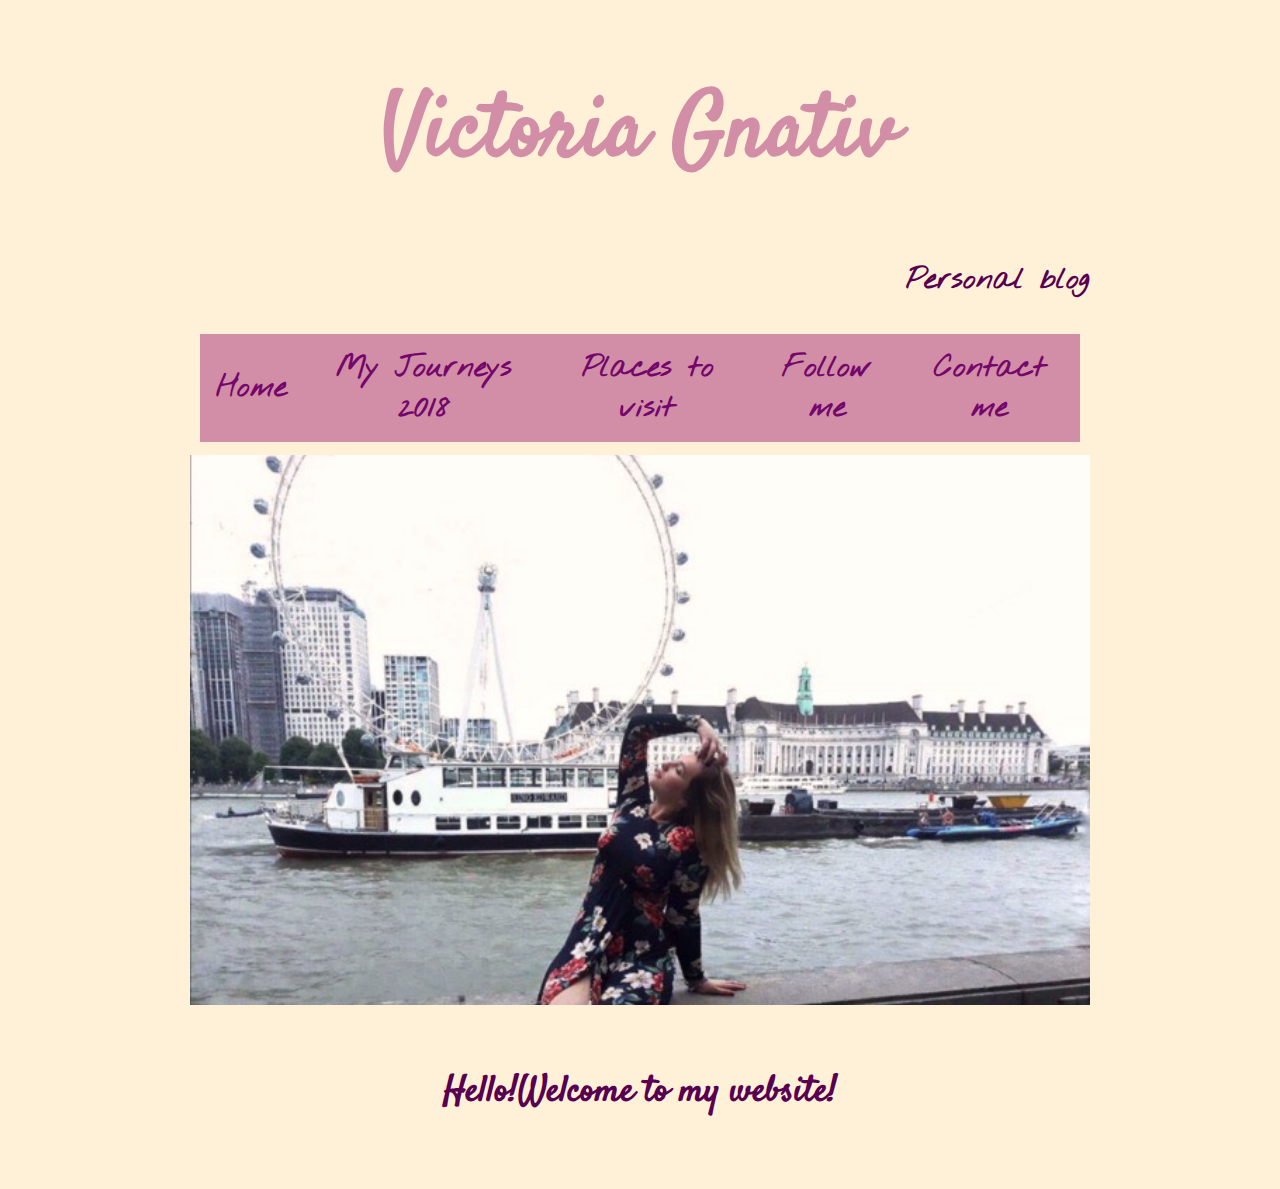
<file: index.html>
<!DOCTYPE html>
<html> 
    <head>
        <meta charset="UTF-8">
        <title>Victoria Gnativ</title>
        <link rel="stylesheet" href="css/index.css">
        <script src="js/index.js"></script>
<link rel="apple-touch-icon" sizes="180x180" href="apple-touch-icon.png">
<link rel="icon" type="image/png" sizes="32x32" href="favicon-32x32.png">
<link rel="icon" type="image/png" sizes="16x16" href="favicon-16x16.png">
<link rel="manifest" href="site.webmanifest">
<link rel="mask-icon" href="safari-pinned-tab.svg" color="#5bbad5">
<meta name="msapplication-TileColor" content="#da532c">
<meta name="theme-color" content="#ffffff">
    </head>
    <h1>Victoria Gnativ</h1>
    <h2> Personal blog</h2>
    <header id="home">
        <nav>
          <header id="home">
            <ul>
                <table>
                <li><a href="home.html">Home</a></li>
                <li><a href="myjourneys2018.html">My Journeys 2018</a></li>
                <li><a href="placestovisit.html">Places to visit</a></li>
                <li><a href="followme.html">Follow me</a></li>
                <li><a href="contactme.html">Contact me</a></li>
                 </table>
            </ul>
        </nav>
      <div class="clock"></div>
        
    <div class ="banner"></div>
    </header>
        <main>
    <h5>Hello!Welcome to my website!</h5>
</file>
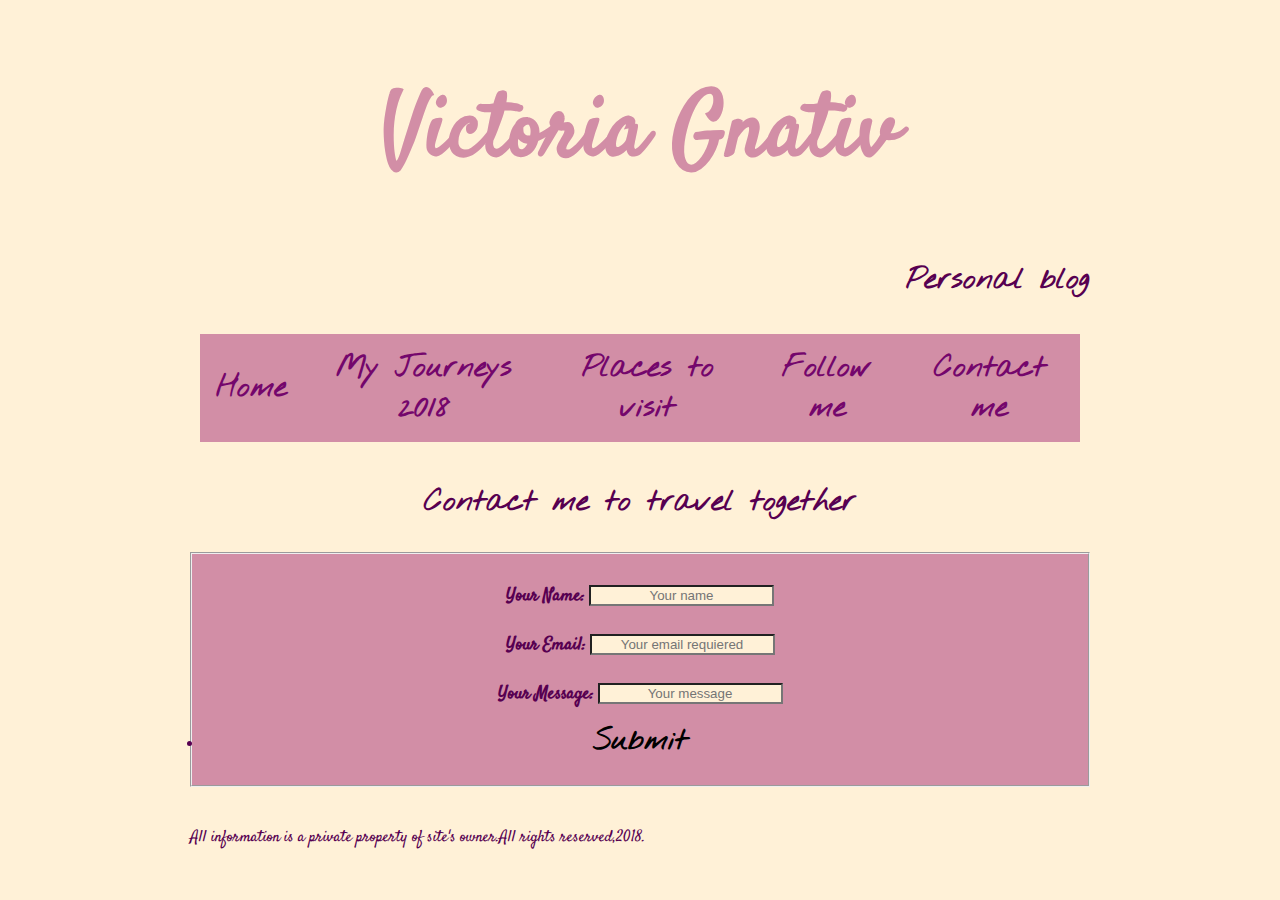
<file: contactme.html>
<!DOCTYPE html>
<html> 
    <head>
        <meta charset="UTF-8">
        <title>Victoria Gnativ</title>
        <link rel="stylesheet" href="css/index.css">
        <script src="js/index.js"></script>
<link rel="apple-touch-icon" sizes="180x180" href="apple-touch-icon.png">
<link rel="icon" type="image/png" sizes="32x32" href="favicon-32x32.png">
<link rel="icon" type="image/png" sizes="16x16" href="favicon-16x16.png">
<link rel="manifest" href="site.webmanifest">
<link rel="mask-icon" href="safari-pinned-tab.svg" color="#5bbad5">
<meta name="msapplication-TileColor" content="#da532c">
<meta name="theme-color" content="#ffffff">
    </head>
    <h1>Victoria Gnativ</h1>
    <h2> Personal blog</h2>
    <header id="home">
        <nav>
          <header id="home">
            <ul>
                <table>
                <li><a href="home.html">Home</a></li>
                <li><a href="myjourneys2018.html">My Journeys 2018</a></li>
                <li><a href="placestovisit.html">Places to visit</a></li>
                <li><a href="followme.html">Follow me</a></li>
                <li><a href="contactme.html">Contact me</a></li>
                 </table>
            </ul>
        </nav>
                        <h3> Contact me to travel together</h3>
    <form method="POST" action="form.php">
    <fieldset>
        <br>
   <label for="your-name">Your Name:</label>
  <input type="text" name="your-name"
  placeholder="Your name" id="your-name"><br>
  <br>
 <label for="your-email">Your Email:</label>
 <input type="email" name="your-email"
 placeholder="Your email requiered"><br>
 <br>
 <label for="your-message">Your Message:</label>
<input type="text" name="your-message"
placeholder="Your message" id="your-message"><br>
<li><a href="submit.html">Submit</a></li>
</fieldset>
</main>
 <footer id = contacts >
     <br>
<p> All information is a private property of site's owner.All rights reserved,2018. </p>  
                    </footer>
                    </body>
                    </html>
</file>
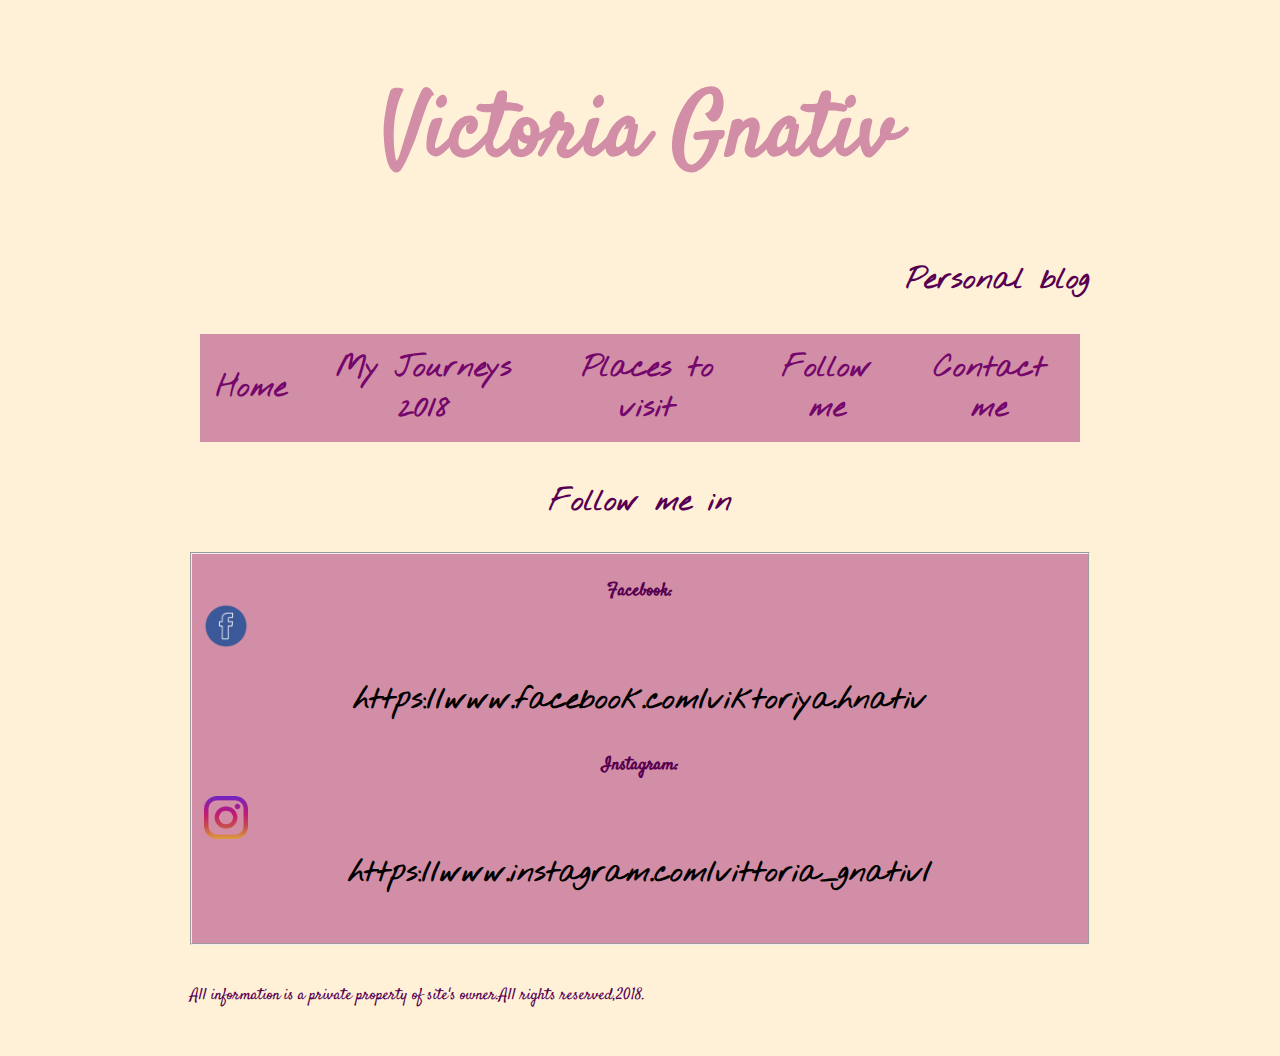
<file: followme.html>
<!DOCTYPE html>
<html> 
    <head>
        <meta charset="UTF-8">
        <title>Victoria Gnativ</title>
        <link rel="stylesheet" href="css/index.css">
        <script src="js/index.js"></script>
<link rel="apple-touch-icon" sizes="180x180" href="apple-touch-icon.png">
<link rel="icon" type="image/png" sizes="32x32" href="favicon-32x32.png">
<link rel="icon" type="image/png" sizes="16x16" href="favicon-16x16.png">
<link rel="manifest" href="site.webmanifest">
<link rel="mask-icon" href="safari-pinned-tab.svg" color="#5bbad5">
<meta name="msapplication-TileColor" content="#da532c">
<meta name="theme-color" content="#ffffff">
    </head>
    <h1>Victoria Gnativ</h1>
    <h2> Personal blog</h2>
    <header id="home">
        <nav>
          <header id="home">
            <ul>
                <table>
                <li><a href="home.html">Home</a></li>
                <li><a href="myjourneys2018.html">My Journeys 2018</a></li>
                <li><a href="placestovisit.html">Places to visit</a></li>
                <li><a href="followme.html">Follow me</a></li>
                <li><a href="contactme.html">Contact me</a></li>
                 </table>
            </ul>
        </nav>
  <h3>Follow me in</h3>
       <ul>
           <fieldset>
   <label for="facebook"><p>Facebook:</label><img src="face.png"  alt ="Facebook"/></p>
  <li> <a href="url">https://www.facebook.com/viktoriya.hnativ</a></li>
<label for="instagram"><p>Instagram:</p></label><li><img src="inst.png" alt ="Instagram"</li>
<li> <a href="url">https://www.instagram.com/vittoria_gnativ/</a></li>
  <br>
</fieldset>
</li>
 </ul>
 <br>
       </div>
       <p> All information is a private property of site's owner.All rights reserved,2018. </p>  
       <br>
                    </footer>
                    </body>
                    </html>
</file>
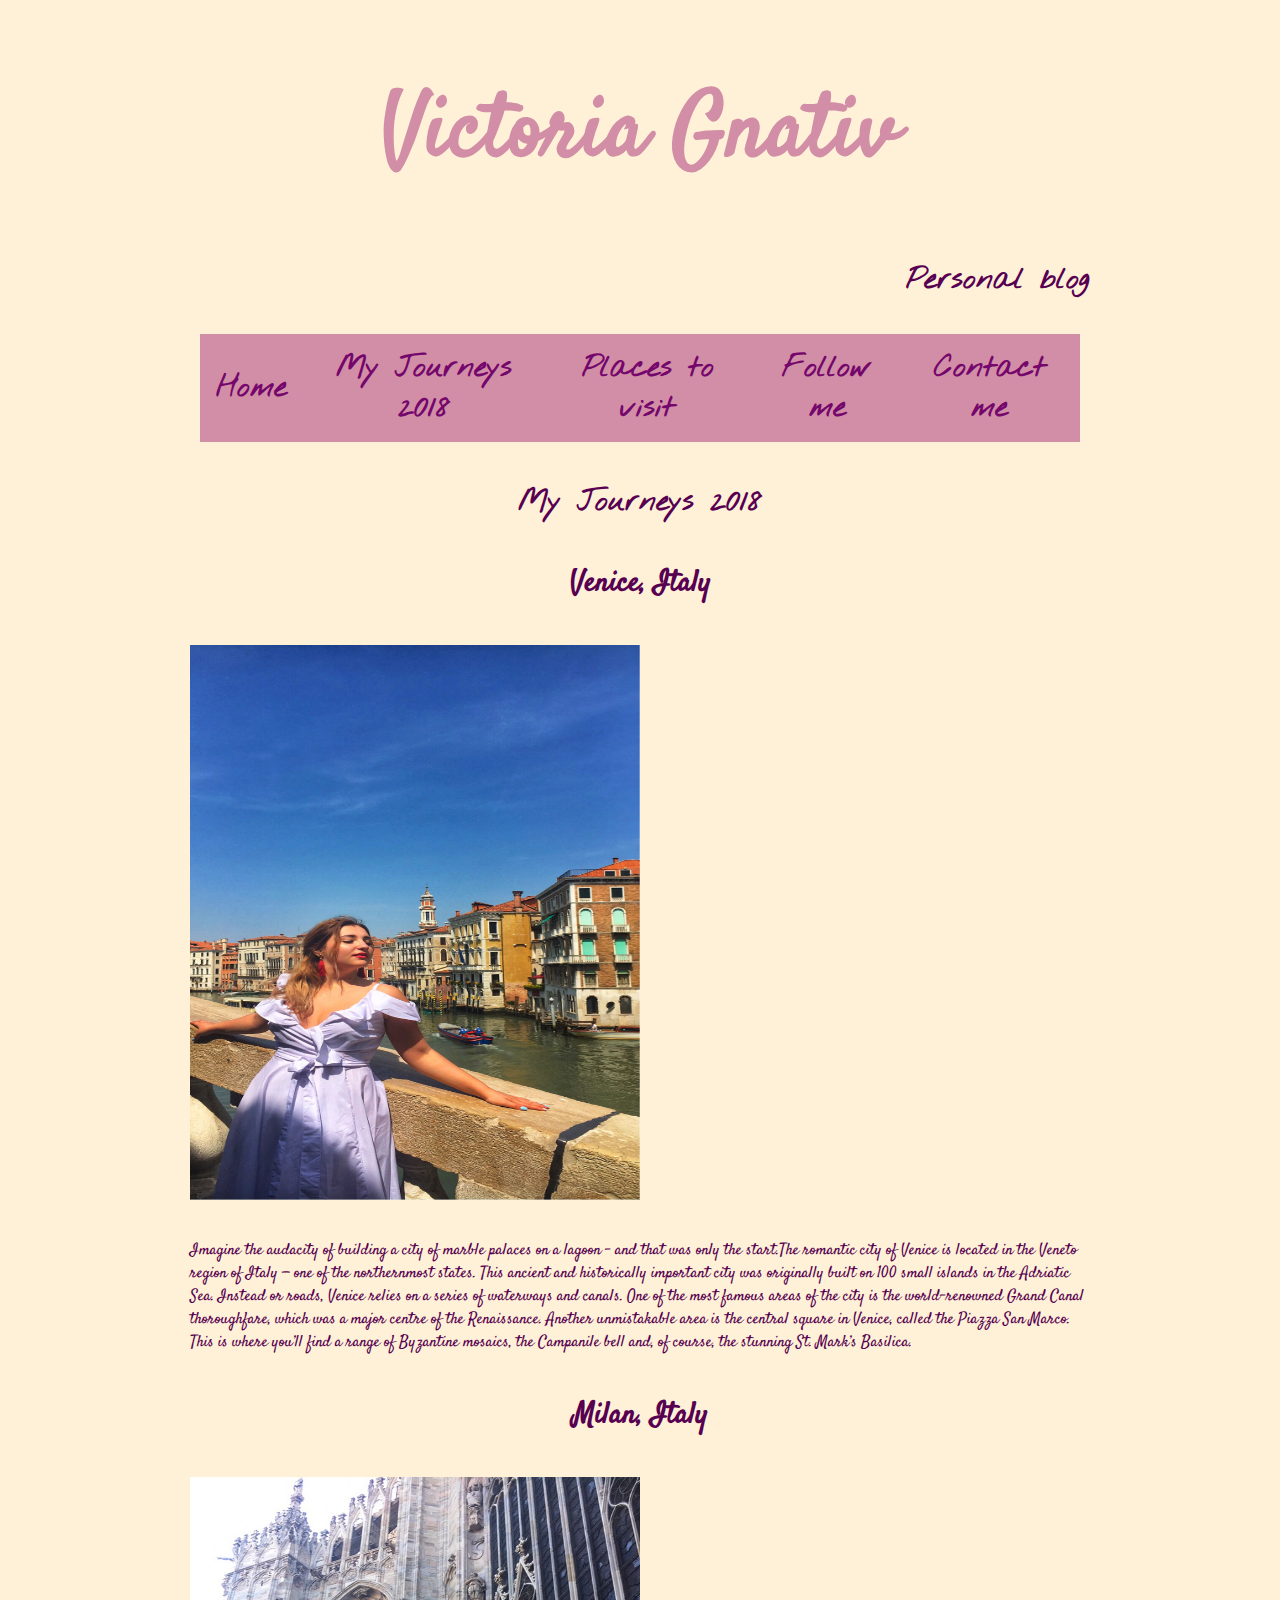
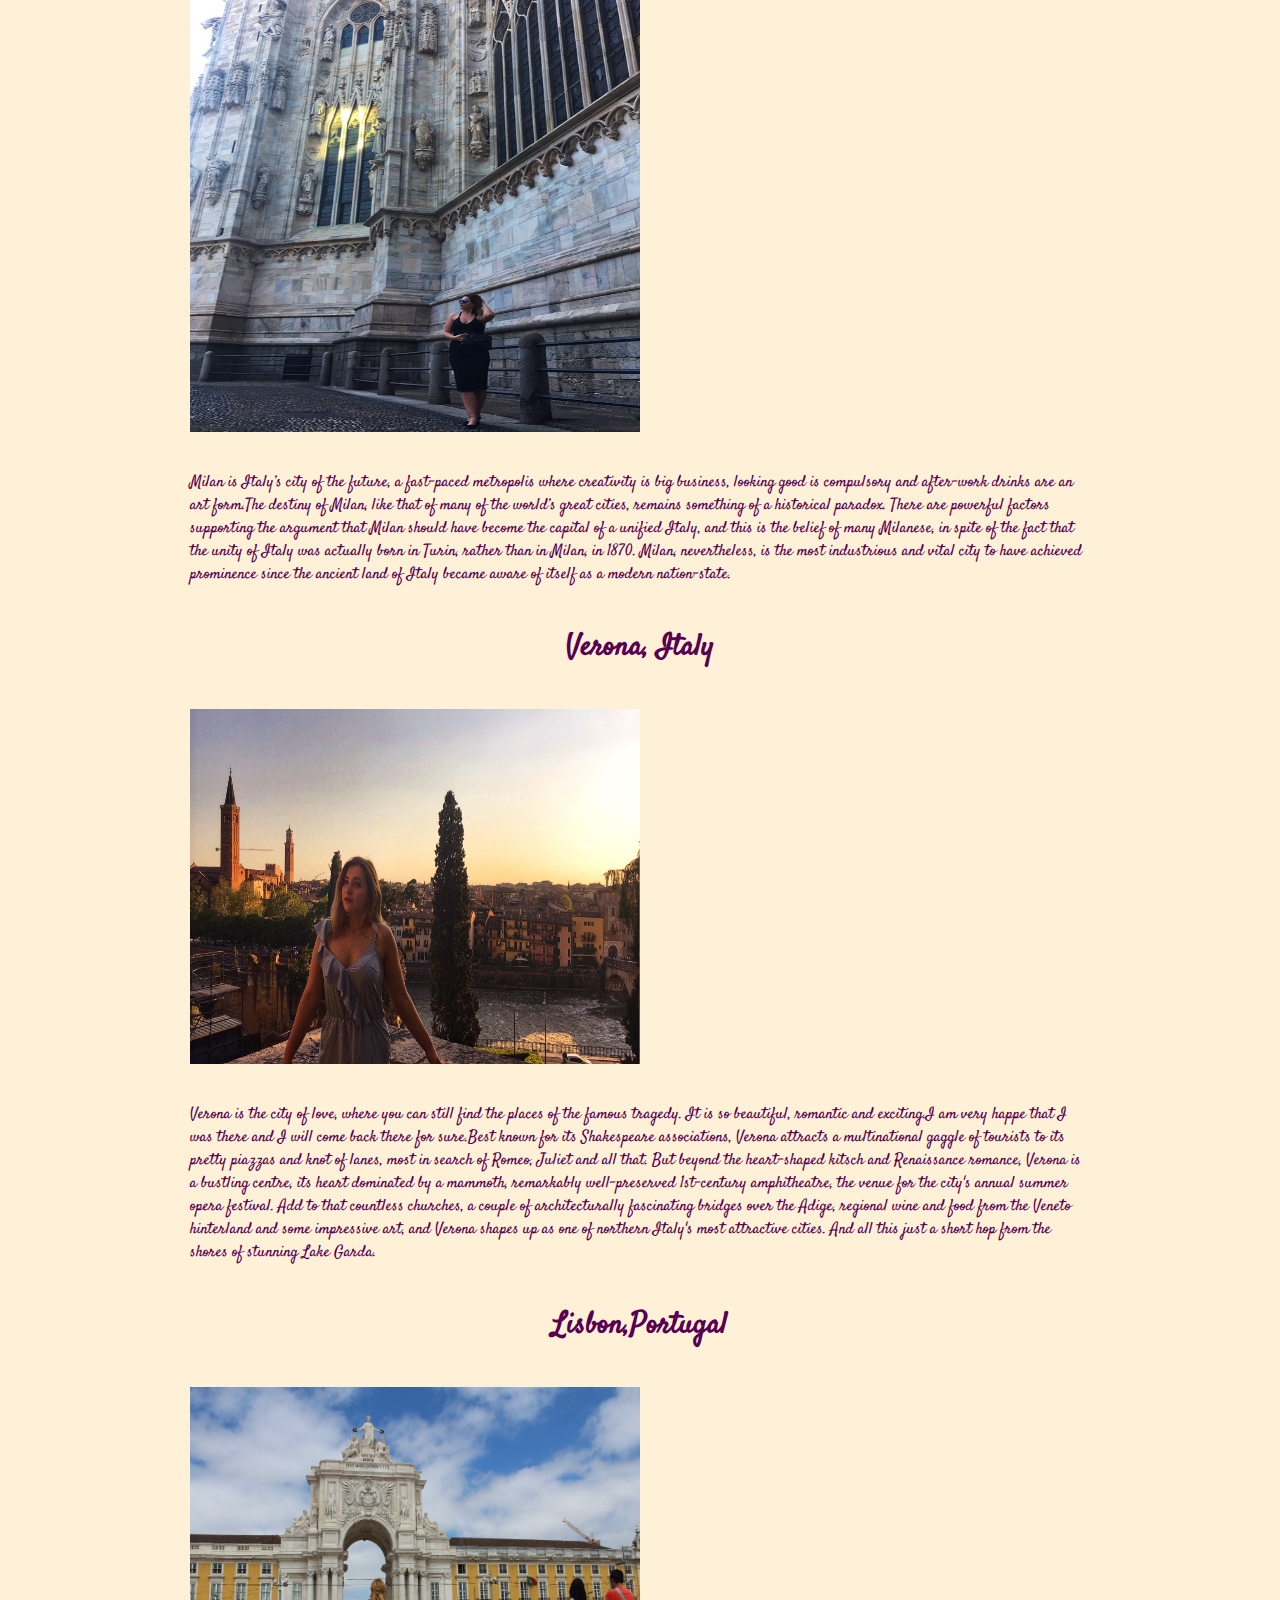
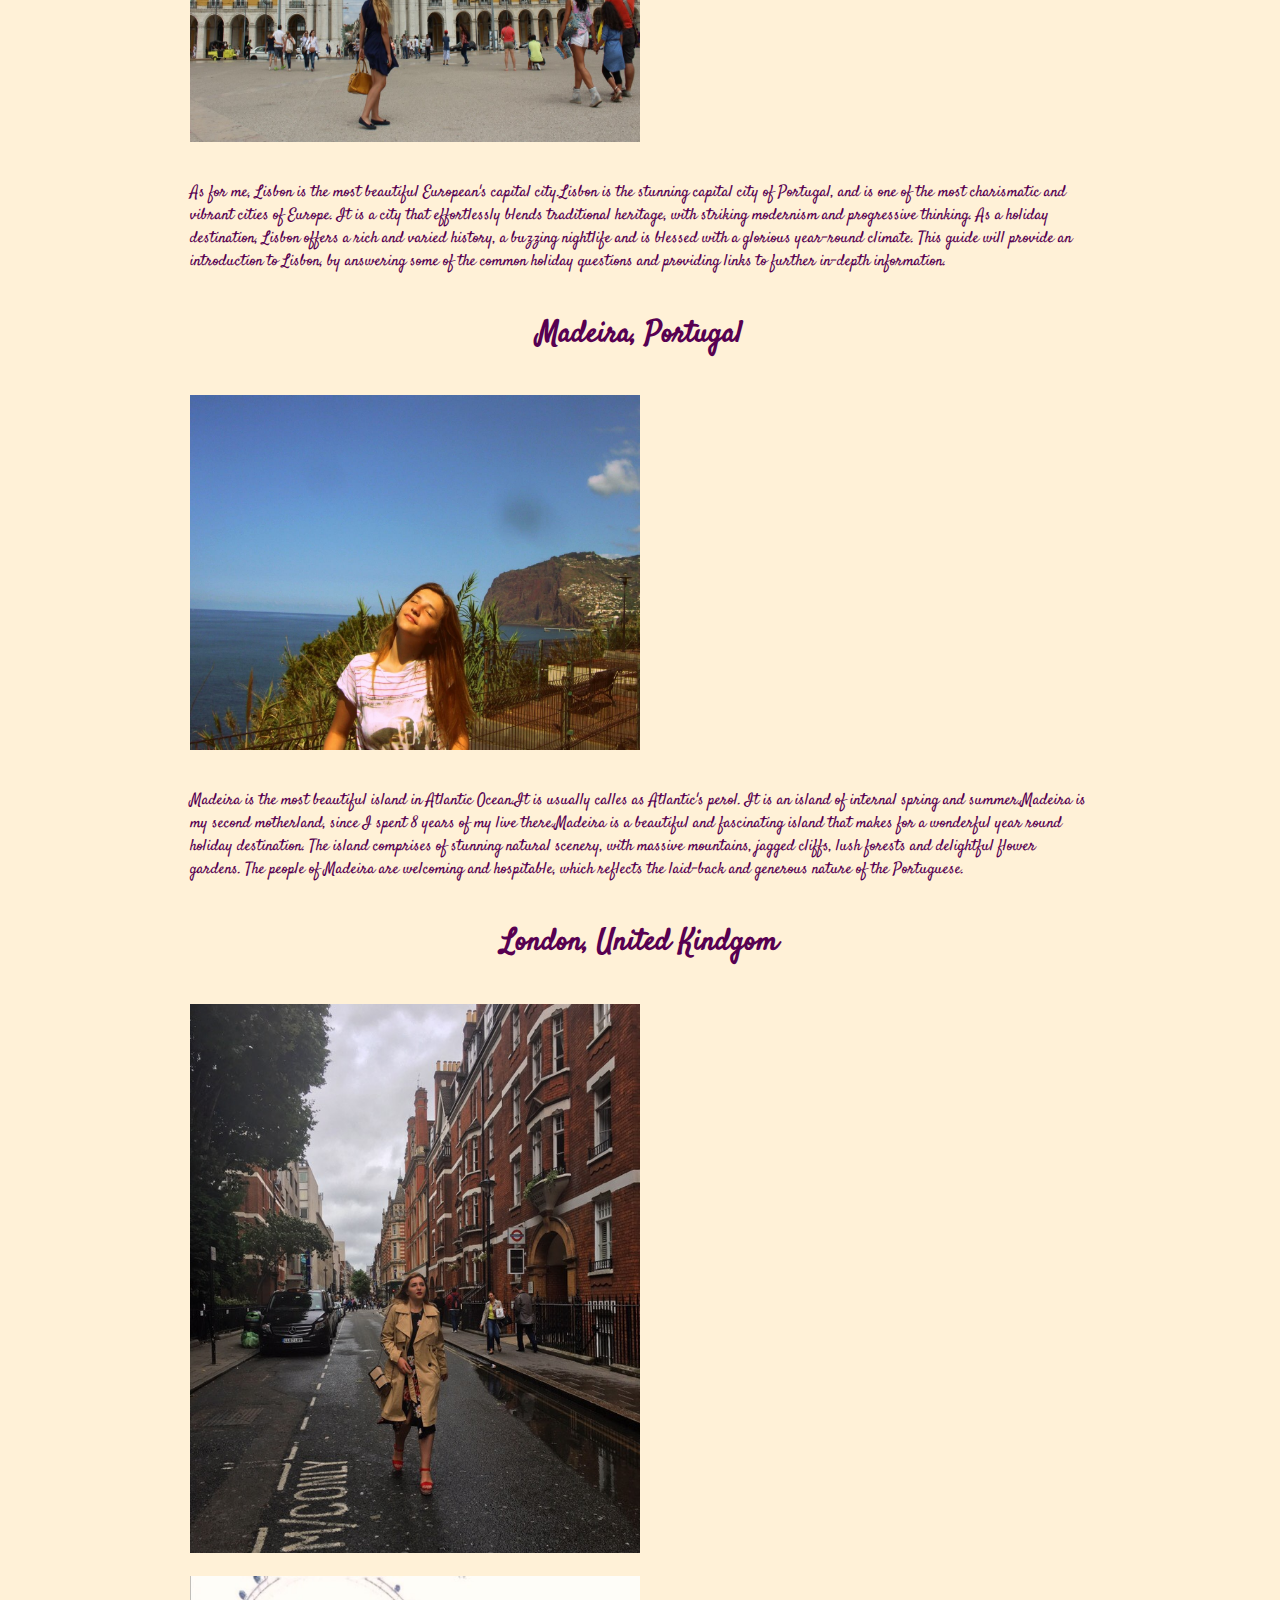
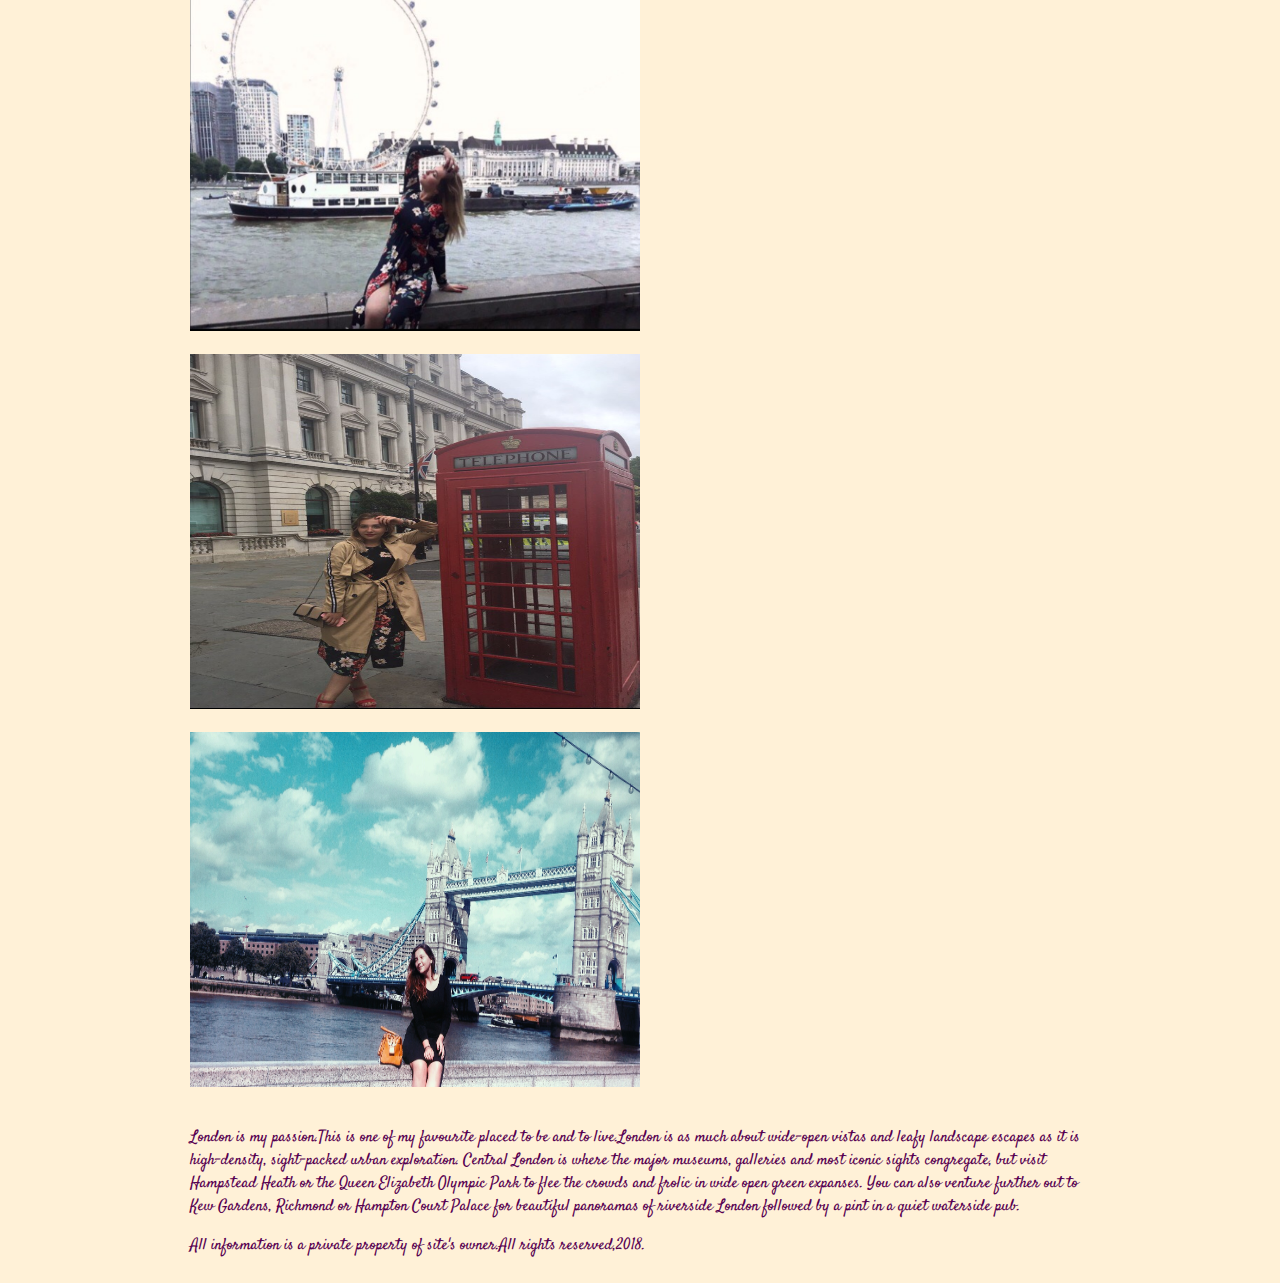
<file: myjourneys2018.html>
<!DOCTYPE html>
<html> 
    <head>
        <meta charset="UTF-8">
        <title>Victoria Gnativ</title>
        <link rel="stylesheet" href="css/index.css">
        <script src="js/index.js"></script>
<link rel="apple-touch-icon" sizes="180x180" href="apple-touch-icon.png">
<link rel="icon" type="image/png" sizes="32x32" href="favicon-32x32.png">
<link rel="icon" type="image/png" sizes="16x16" href="favicon-16x16.png">
<link rel="manifest" href="/site.webmanifest">
<link rel="mask-icon" href="/safari-pinned-tab.svg" color="#5bbad5">
<meta name="msapplication-TileColor" content="#da532c">
<meta name="theme-color" content="#ffffff">
    </head>
    <h1>Victoria Gnativ</h1>
    <h2> Personal blog</h2>
    <header id="home">
        <nav>
          <header id="home">
            <ul>
                <table>
                <li><a href="home.html">Home</a></li>
                <li><a href="myjourneys2018.html">My Journeys 2018</a></li>
                <li><a href="placestovisit.html">Places to visit</a></li>
                <li><a href="followme.html">Follow me</a></li>
                <li><a href="contactme.html">Contact me</a></li>
                 </table>
            </ul>
        </nav>
        <h3>My Journeys 2018</h3>
        
    <h4> Venice, Italy</h4>
    <img class="myjourneys2018" src="venice.JPG" width="489" height="555" alt="lorem"><br>
    <p>Imagine the audacity of building a city of marble palaces on a lagoon – and that was only the start.The romantic city of Venice is located in the Veneto region of Italy — one of the northernmost states. This ancient and historically important city was originally built on 100 small islands in the Adriatic Sea. Instead or roads, Venice relies on a series of waterways and canals.
One of the most famous areas of the city is the world-renowned Grand Canal thoroughfare, which was a major centre of the Renaissance. Another unmistakable area is the central square in Venice, called the Piazza San Marco. This is where you’ll find a range of Byzantine mosaics, the Campanile bell and, of course, the stunning St. Mark’s Basilica.</p>
    <h4> Milan, Italy</h4>
    <img class="myjourneys2018" src="milan.jpeg" width="489" height="555" alt="lorem"><br>
    <p>Milan is Italy’s city of the future, a fast-paced metropolis where creativity is big business, looking good is compulsory and after-work drinks are an art form.The destiny of Milan, like that of many of the world’s great cities, remains something of a historical paradox. There are powerful factors supporting the argument that Milan should have become the capital of a unified Italy, and this is the belief of many Milanese, in spite of the fact that the unity of Italy was actually born in Turin, rather than in Milan, in 1870. Milan, nevertheless, is the most industrious and vital city to have achieved prominence since the ancient land of Italy became aware of itself as a modern nation-state. 
</p>
    <h4>Verona, Italy</h4>
    <img class="myjourneys2018" src=verona.JPG width="589" height="355" alt="lorem"><br>
    <p> Verona  is the city of love, where you can still find the places of the famous tragedy. It is so beautiful, romantic and exciting.I am very happe that I was there  and I will come back there for sure.Best known for its Shakespeare associations, Verona attracts a multinational gaggle of tourists to its pretty piazzas and knot of lanes, most in search of Romeo, Juliet and all that. But beyond the heart-shaped kitsch and Renaissance romance, Verona is a bustling centre, its heart dominated by a mammoth, remarkably well-preserved 1st-century amphitheatre, the venue for the city's annual summer opera festival. Add to that countless churches, a couple of architecturally fascinating bridges over the Adige, regional wine and food from the Veneto hinterland and some impressive art, and Verona shapes up as one of northern Italy's most attractive cities. And all this just a short hop from the shores of stunning Lake Garda.</p>
    <h4>Lisbon,Portugal</h4>
    <img class="myjourneys2018"src=lisbon.jpeg width="589" height="355" alt="lorem"><br>
    <p>As for me, Lisbon is the most beautiful European's capital city.Lisbon is the stunning capital city of Portugal, and is one of the most charismatic and vibrant cities of Europe. It is a city that effortlessly blends traditional heritage, with striking modernism and progressive thinking. As a holiday destination, Lisbon offers a rich and varied history, a buzzing nightlife and is blessed with a glorious year-round climate. This guide will provide an introduction to Lisbon, by answering some of the common holiday questions and providing links to further in-depth information.</p>
    <h4>Madeira, Portugal</h4>
    <img class="myjourneys2018" src ="madeira.jpeg" width="589" height="355" alt="lorem"><br>
    <p>Madeira is the most beautiful island in Atlantic Ocean.It is usually calles as Atlantic's perol. It is an island of internal spring and summer.Madeira is my second motherland, since I spent 8 years of my live there.Madeira is a beautiful and fascinating island that makes for a wonderful year round holiday destination. The island comprises of stunning natural scenery, with massive mountains, jagged cliffs, lush forests and delightful flower gardens. The people of Madeira are welcoming and hospitable, which reflects the laid-back and generous nature of the Portuguese.</p>
    <h4>London, United Kindgom</h4>
    <img class="myjourneys2018" src="london.jpeg" alt =London><br>
    <img class="myjourneys2018" src="londoneye.jpg" width="589" height="355" alt="lorem"><br>
    <img class="myjourneys2018" src="londonphone.jpg" width="589" height="355" alt="lorem"><br>
    <img class="myjourneys2018" src = "londonbridge.jpeg" width="589" height="355" alt="lorem"><br>
    <p>London is my passion.This is one of my favourite placed to be and to live.London is as much about wide-open vistas and leafy landscape escapes as it is high-density, sight-packed urban exploration. Central London is where the major museums, galleries and most iconic sights congregate, but visit Hampstead Heath or the Queen Elizabeth Olympic Park to flee the crowds and frolic in wide open green expanses. You can also venture further out to Kew Gardens, Richmond or Hampton Court Palace for beautiful panoramas of riverside London followed by a pint in a quiet waterside pub.</p>
<p> All information is a private property of site's owner.All rights reserved,2018. </p>  
                    </footer>
                    </body>
                    </html>
</file>
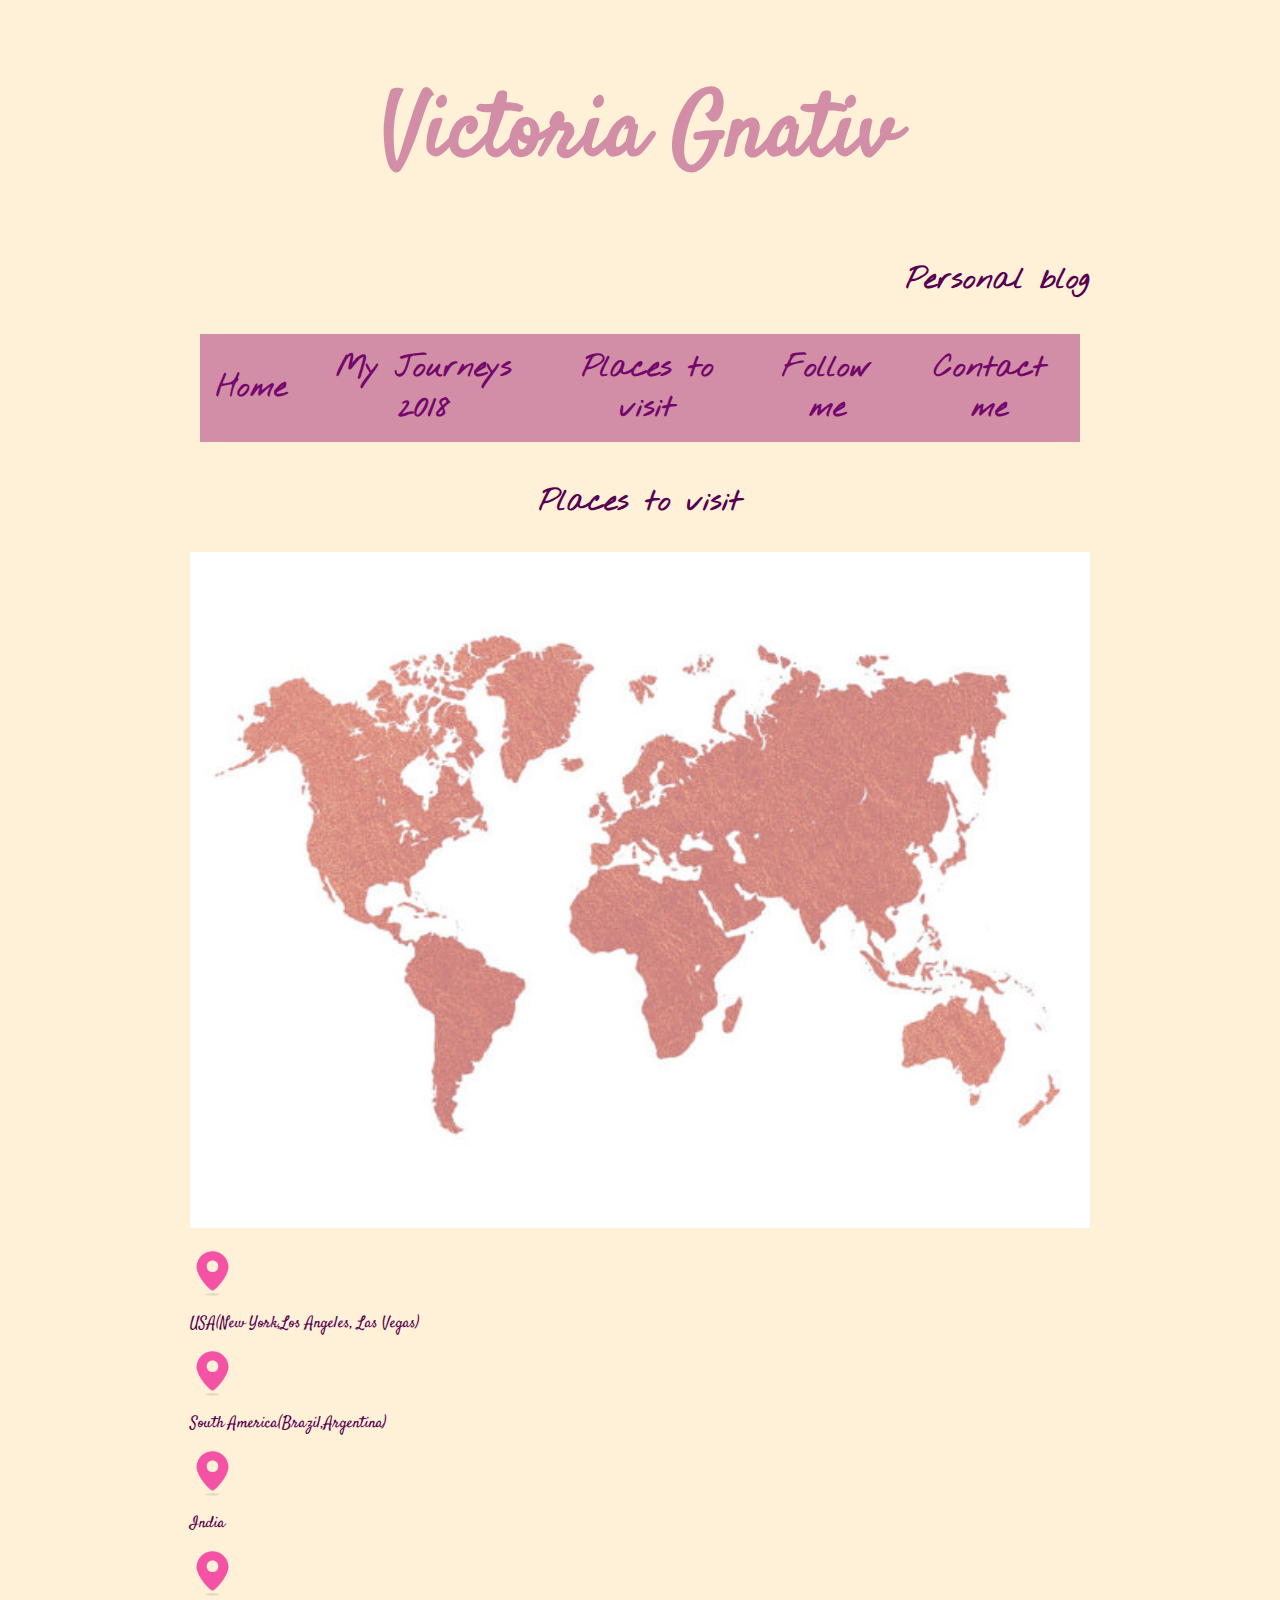
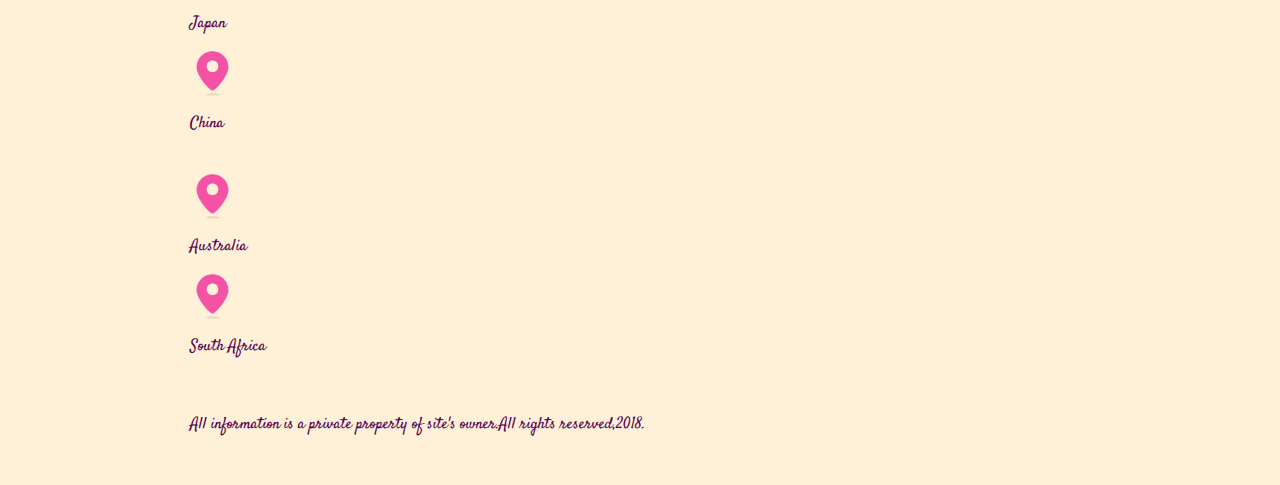
<file: placestovisit.html>
<!DOCTYPE html>
<html> 
    <head>
        <meta charset="UTF-8">
        <title>Victoria Gnativ</title>
        <link rel="stylesheet" href="css/index.css">
        <script src="js/index.js"></script>
<link rel="apple-touch-icon" sizes="180x180" href="apple-touch-icon.png">
<link rel="icon" type="image/png" sizes="32x32" href="favicon-32x32.png">
<link rel="icon" type="image/png" sizes="16x16" href="favicon-16x16.png">
<link rel="manifest" href="/site.webmanifest">
<link rel="mask-icon" href="/safari-pinned-tab.svg" color="#5bbad5">
<meta name="msapplication-TileColor" content="#da532c">
<meta name="theme-color" content="#ffffff">
    </head>
    <h1>Victoria Gnativ</h1>
    <h2> Personal blog</h2>
    <header id="home">
        <nav>
          <header id="home">
            <ul>
                <table>
                <li><a href="home.html">Home</a></li>
                <li><a href="myjourneys2018.html">My Journeys 2018</a></li>
                <li><a href="placestovisit.html">Places to visit</a></li>
                <li><a href="followme.html">Follow me</a></li>
                <li><a href="contactme.html">Contact me</a></li>
                 </table>
            </ul>
        </nav>
        <h3>Places to visit</h3> 
    <div class="placestovisit">
    <img  class ="map"src="worldmap.jpg" alt=Worldmap><br>
    </div>
    <div>
  <img src="marker.png" alt=Marker/>
  <span class="marker"></span>
  <span class="marker"></span>     
</div>
  <p>USA(New York,Los Angeles, Las Vegas)</p>
  <img src="marker.png" alt=Marker/>
  <p> South America(Brazil,Argentina)</p>
   <img src="marker.png" alt=Marker/> <p>India</p>

<img src="marker.png" alt=Marker/><p>Japan</p>
  <img src="marker.png" alt=Marker/><p>China</p><br>
    <img src="marker.png" alt=Marker/><p>Australia</p>
  <img src="marker.png" alt=Marker/><p>South Africa</p>
  
  <br>
       </div>
       <p> All information is a private property of site's owner.All rights reserved,2018. </p>  
       <br>
                    </footer>
                    </body>
                    </html>
</file>
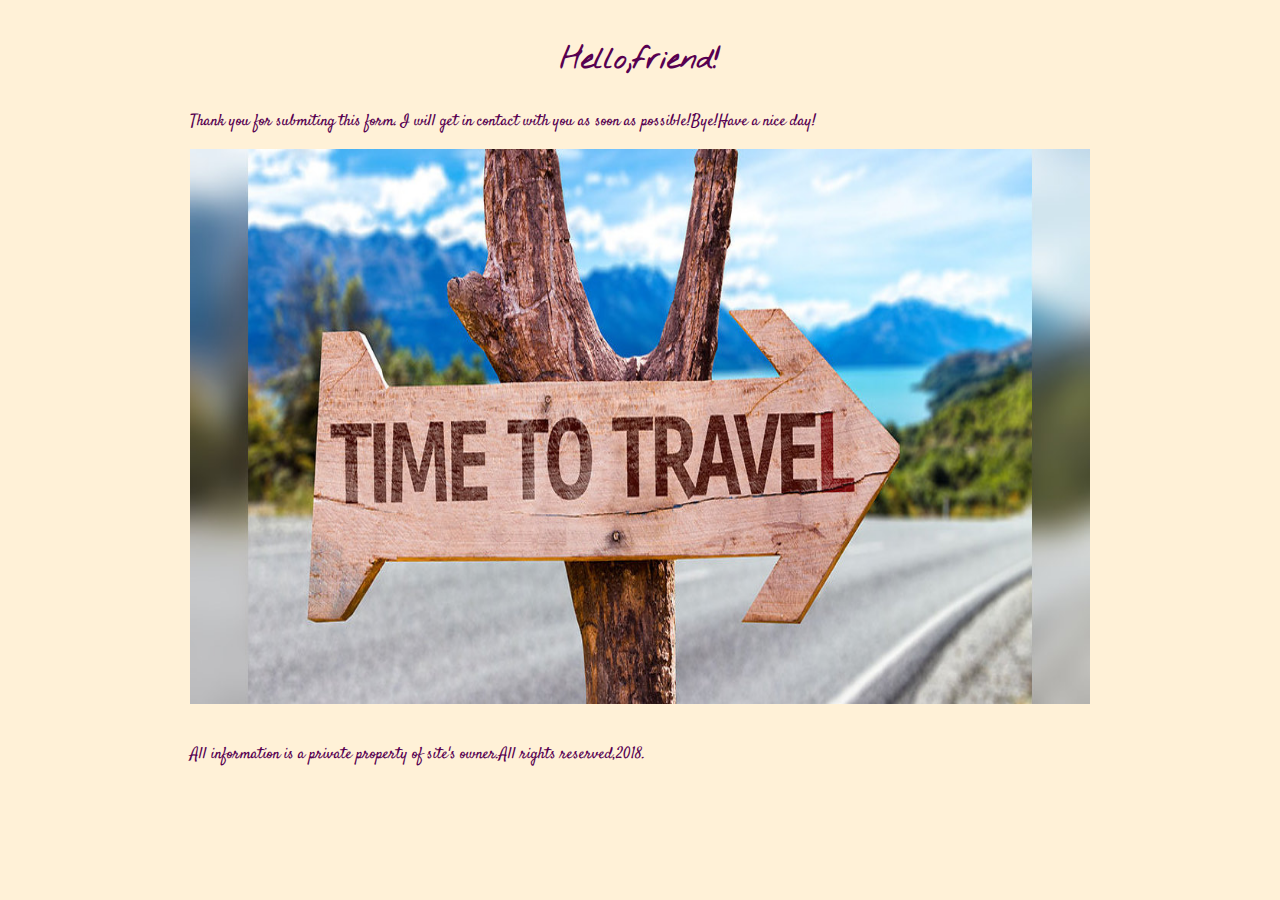
<file: submit.html>
<!DOCTYPE html>
<html> 
    <head>
        <body>
        <meta charset="UTF-8">
        <title>Victoria Gnativ</title>
        <link rel="stylesheet" href="css/index.css">
        <h3>Hello,friend!</h3> 
        <p>Thank you for submiting this form. I will get in contact with you as soon as possible!Bye!Have a nice day!</p>
        <img class = "timetotravel" src ="timetotravel.jpg" width="689" height="555" alt="lorem">
    <br>
     
       <p> All information is a private property of site's owner.All rights reserved,2018. </p>  
       <br>
                    </footer>
                    </body>
                    </html>
</file>
<file: css/index.css>
@import url('https://fonts.googleapis.com/css?family=Nothing+You+Could+Do|Satisfy');
:root {
   font-family: 'Nothing You Could Do', cursive;
font-family: 'Satisfy', cursive;
background-color:#fff1d7
}

.header{
    color:black;
    padding: 20px;
    text-align: right;
    float: right;
    display: block;
    font-weight:bold;
    font-size:18px;
    table-layout: fixed;
}
    
@media (min-width: 400px) {
    
    .banner{
background-image: url(../img/eye.jpg);
background-size:cover;
background-position: center;
height: 550px;
margin:3px auto;

}  
header nav {
        display: flex;
    }
    
    header nav ul {
    margin: 10px;
    padding: 0;
    display: flex;
    flex: 1;
    align-items: center;
    justify-content: space-around;
    color:#74066c;
    }
    
header nav ul li a {
    color:#74066c;
    text-decoration: none;
}
ul {
    list-style-type: none;
    margin: 0;
    padding: 0;
    overflow: hidden;
    background-color: #d28ea6;

}
li a {
    display: block;
    color:black;
    text-align: center;
    padding: 14px 16px;
    text-decoration: none;
}
body {

    color:#570051;
    margin: auto;
    max-width: 900px;
    padding: 10px;
   
}
h1 {
    color:#d28ea6;
    text-align:center;
    font-weight:bold;
    font-size:90px;
}
h2 {
    color:#570051;
    text-align:right;
    font-family: 'Nothing You Could Do', cursive;
    font-weight:bold;
    font-size:30px;
}
h3 {
    color:#570051;
    text-align:center;
     font-family: 'Nothing You Could Do', cursive;
     font-weight:bold;
    font-size:30px;
}

label {
    color:#570051;
    font-size: large;
    font-weight: bold;
    position: relative;
    text-align: center;
    text-shadow: inherit;
}  
fieldset {
       background-color: #d28ea6;
       text-align: center;
       size: auto;
       margin: auto;

}
input{
    background-color: #fff1d7;
    size: landscape;
    background-position: center;
    text-align:center;
    
    
}
h4 {
    color:#570051;
    text-align:center;
    font-family: 'Satisfy', cursive;
    font-weight:bold;
    font-size:30px;
    table-layout: auto
}
h5 {
    color:#570051;
    text-align:center;
    font-family: 'Satisfy', cursive;
    font-weight:bold;
    font-size:36px;
}
h6 {
         text-align:right;
    }

    a {
    color: #570051;
    text-align:center;
     font-family: 'Nothing You Could Do', cursive;
     font-weight:bold;
    font-size:30px;
    }

londonbridge {
    max-width: none;
height: 500px;
width: 50%;
}
a:hover { 
    text-decoration: none;
    color:#F6CEF5;
}
.myjourneys2018{
    width:50%;
    text-align:center;
    display: flex;
    flex:1;
    
}
    .timetotravel{
        width: 100%;
    
}
.img{
    width: 250px;
    border-radius: 70%;
    border-color: #F6CEF5;
    border-width: 2px;
    border-style: solid;
    position: absolute;
    flex:1;
}
     .container{
    display: flex;
    padding:0px;
    overflow: hidden;
    justify-content: space-around;
    list-style-type : none;
    margin: 5px;
    
}

.photos{
    width: 50px;
    border-radius: 100%;
    border-color: #F6CEF5;
    border-width: 2px;
    border-style: solid;

 } 
 .container div{
    position: relative;
    display: inline-block;
    width:186px;
    justify-content:space-around;

}
.figure {
    margin: 10px;
    width: 150px;
    justify-content: space-around;
}
 .photos {
    width: 100%;
    flex: 1;
}

.location {
    text-align: center;
}
.myjourneys div{
    display: inline-block;
    width:186px;
    position: relative
}
 .clock  div{
     position: fixed;
     color:#F6CEF5;
     size: auto;
 }
    
 .map{
     width:100%;
     background-attachment: fixed;
     
 }

 div{
  position:relative;
  text-align: justify
}
img{
  display:block;
  width:5%;
}
.marker{
  position:absolute;
  width:auto;
  height:auto;
  border-radius:50%;
  background:red;
}
.marker:nth-child(2){
  left:21%;
  top:30%;
}
.marker:nth-child(3){
  left:58%;
  top:60%;
}
</file>
